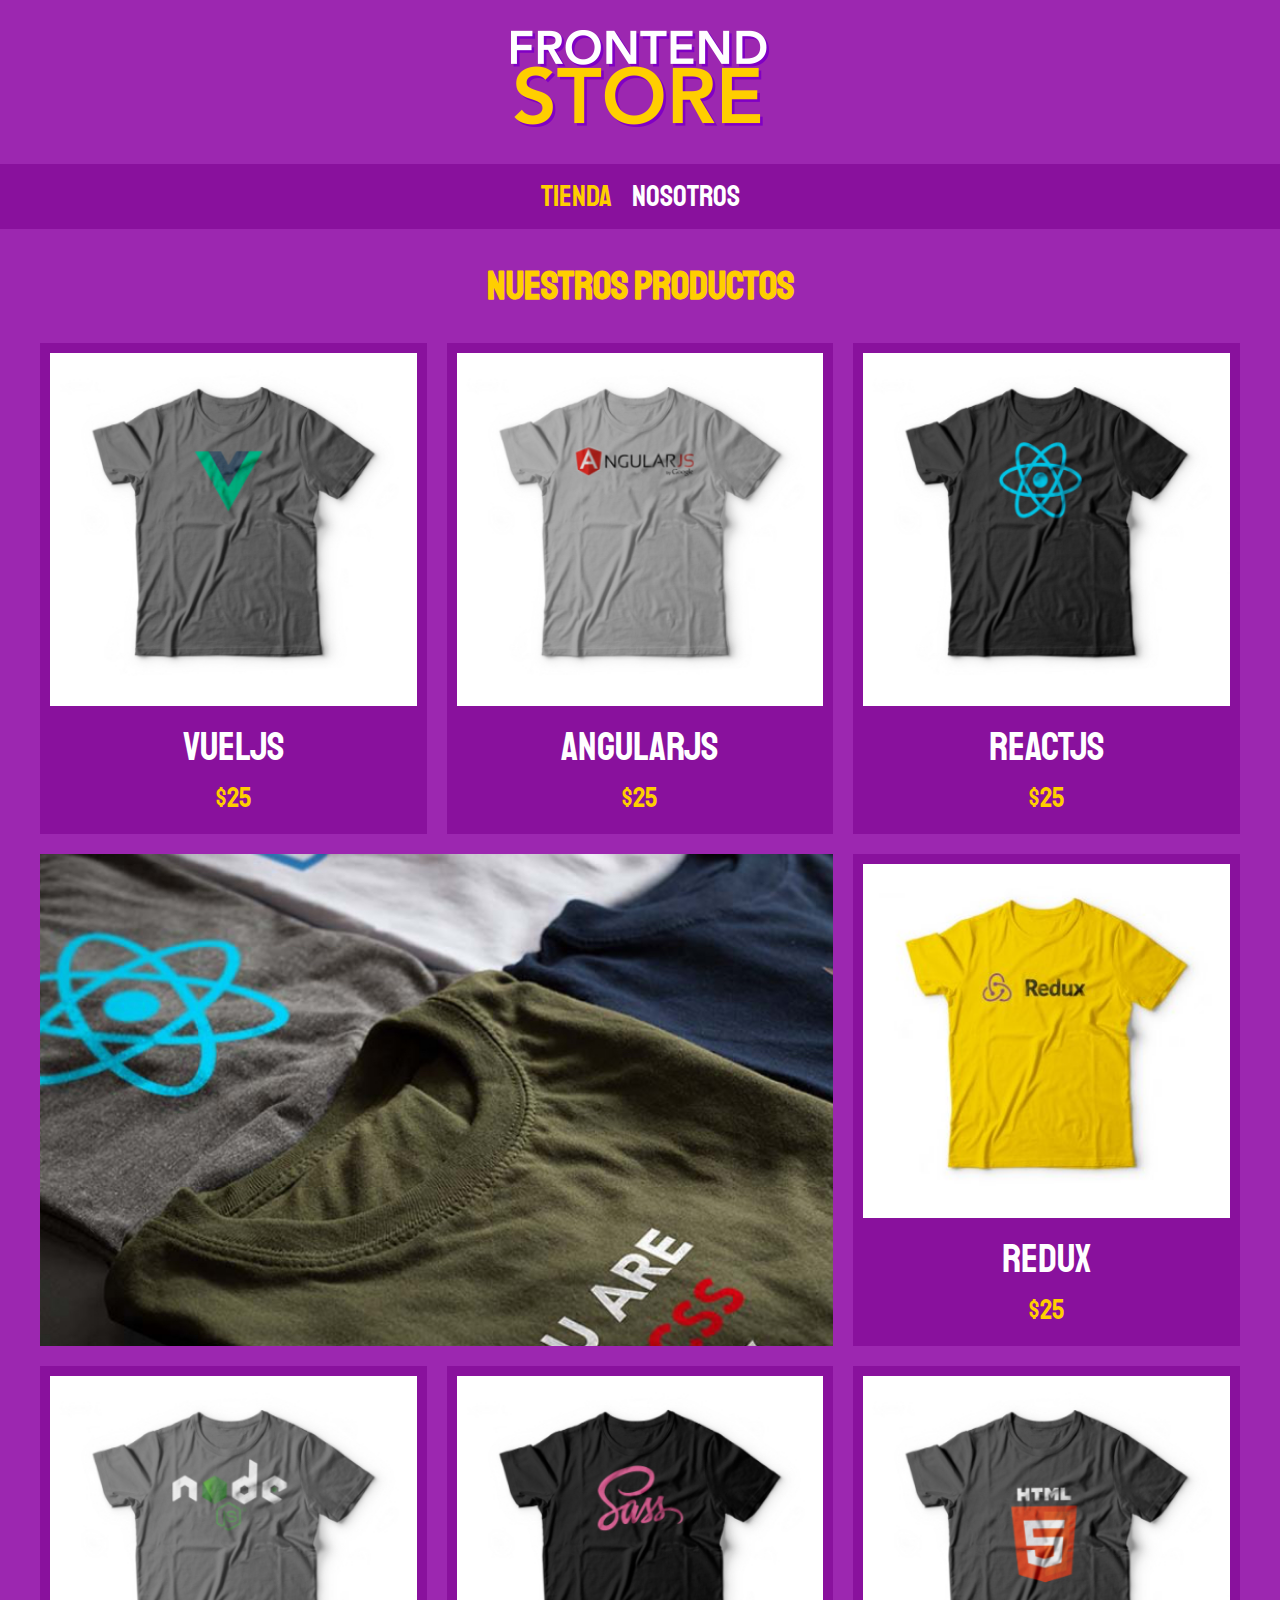
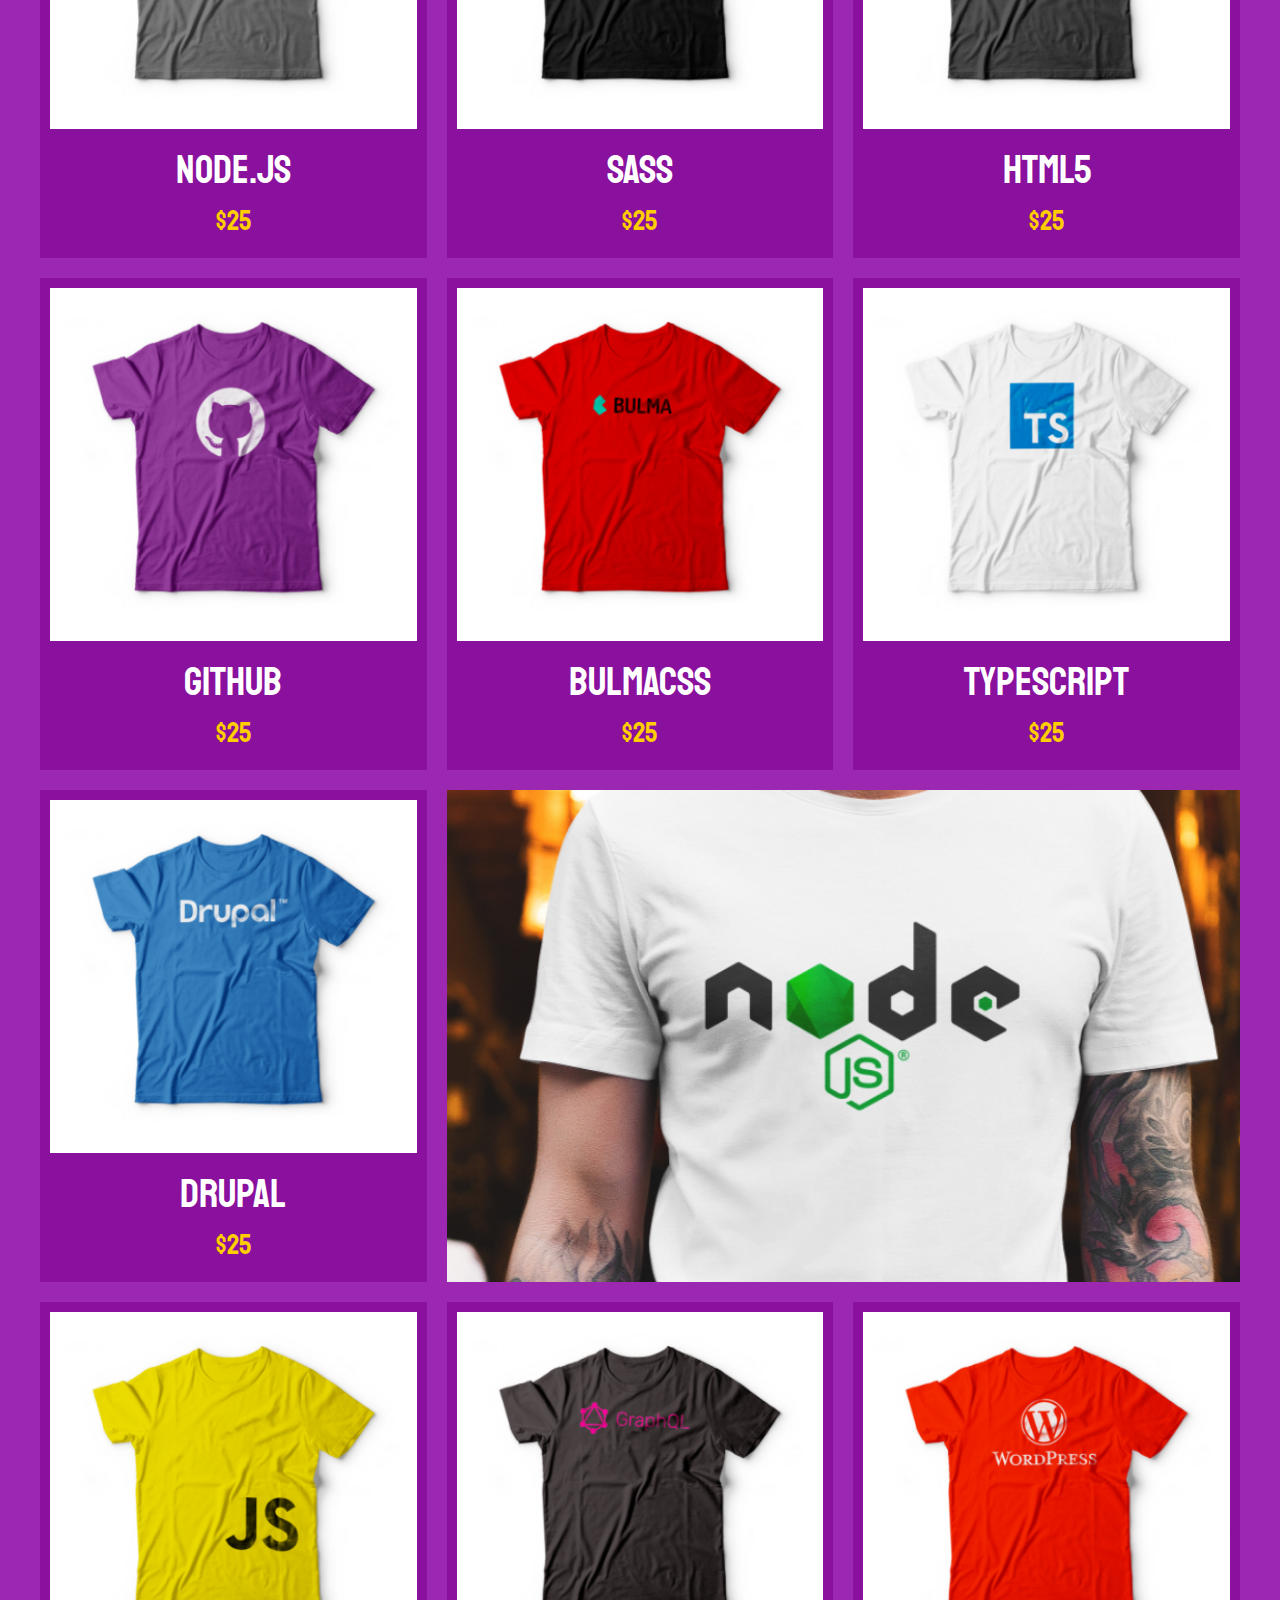
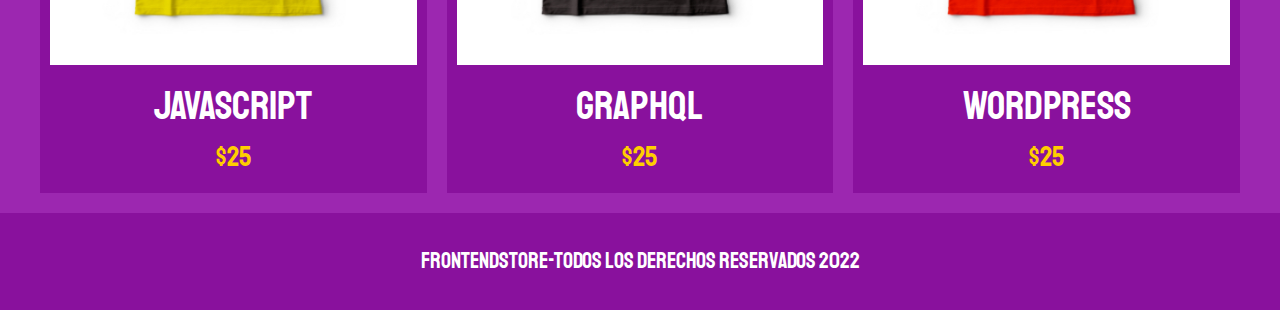
<file: index.html>
<!DOCTYPE html>
<html lang="en">
<head>
    <meta charset="UTF-8">
    <meta http-equiv="X-UA-Compatible" content="IE=edge">
    <meta name="viewport" content="width=device-width, initial-scale=1.0">
    <link rel="stylesheet" href="css/normalize.css">
    <link rel="preconnect" href="https://fonts.googleapis.com">
    <link rel="preconnect" href="https://fonts.gstatic.com" crossorigin>
    <link href="https://fonts.googleapis.com/css2?family=Staatliches&display=swap" rel="stylesheet">
    <link rel="stylesheet" href="css/style.css">
    <title>Don Pepe Store</title>
</head>
<body>
    <header class="header">
        <a href="index.html">
            <img  class="header__logo" src="img/logo.png" alt="logotipo">
        </a>
    </header>
    <nav class="navegacion">
        <a class="navegacion__enlace navegacion__enlace--activo" href="index.html">Tienda</a>
        <a class="navegacion__enlace" href="nosotros.html">Nosotros</a>
    </nav>
    <main class="contenedor">
        <h1>Nuestros Productos</h1>
        <div class="grid">
            <div class="producto">
                <a href="producto.html" >
                    <img class="producto__imagen" src="img/1.jpg" alt="imagen camisa">
                </a>
                <div class="producto__informacion">
                    <p class="producto__nombre">VuelJS</p>
                    <p class="producto__precio">$25</p>
                </div>
            </div> <!--Fin de producto-->
            <div class="producto">
                <a href="producto.html" >
                    <img class="producto__imagen" src="img/2.jpg" alt="imagen camisa">
                </a>
                <div class="producto__informacion">
                    <p class="producto__nombre">AngularJS</p>
                    <p class="producto__precio">$25</p>
                </div>
            </div> <!--Fin de producto-->
            <div class="producto">
                <a href="producto.html" >
                    <img class="producto__imagen" src="img/3.jpg" alt="imagen camisa">
                </a>
                <div class="producto__informacion">
                    <p class="producto__nombre">ReactJS</p>
                    <p class="producto__precio">$25</p>
                </div>
            </div> <!--Fin de producto-->
            <div class="producto">
                <a href="producto.html" >
                    <img class="producto__imagen" src="img/4.jpg" alt="imagen camisa">
                </a>
                <div class="producto__informacion">
                    <p class="producto__nombre">Redux</p>
                    <p class="producto__precio">$25</p>
                </div>
            </div> <!--Fin de producto-->
            <div class="producto">
                <a href="producto.html" >
                    <img class="producto__imagen" src="img/5.jpg" alt="imagen camisa">
                </a>
                <div class="producto__informacion">
                    <p class="producto__nombre">Node.js</p>
                    <p class="producto__precio">$25</p>
                </div>
            </div> <!--Fin de producto-->
            <div class="producto">
                <a href="producto.html" >
                    <img class="producto__imagen" src="img/6.jpg" alt="imagen camisa">
                </a>
                <div class="producto__informacion">
                    <p class="producto__nombre">SASS</p>
                    <p class="producto__precio">$25</p>
                </div>
            </div> <!--Fin de producto-->
            <div class="producto">
                <a href="producto.html" >
                    <img class="producto__imagen" src="img/7.jpg" alt="imagen camisa">
                </a>
                <div class="producto__informacion">
                    <p class="producto__nombre">HTML5</p>
                    <p class="producto__precio">$25</p>
                </div>
            </div> <!--Fin de producto-->
            <div class="producto">
                <a href="producto.html" >
                    <img class="producto__imagen" src="img/8.jpg" alt="imagen camisa">
                </a>
                <div class="producto__informacion">
                    <p class="producto__nombre">Github</p>
                    <p class="producto__precio">$25</p>
                </div>
            </div> <!--Fin de producto-->
            <div class="producto">
                <a href="producto.html" >
                    <img class="producto__imagen" src="img/9.jpg" alt="imagen camisa">
                </a>
                <div class="producto__informacion">
                    <p class="producto__nombre">BulmaCSS</p>
                    <p class="producto__precio">$25</p>
                </div>
            </div> <!--Fin de producto-->
            <div class="producto">
                <a href="producto.html" >
                    <img class="producto__imagen" src="img/10.jpg" alt="imagen camisa">
                </a>
                <div class="producto__informacion">
                    <p class="producto__nombre">TypeScript</p>
                    <p class="producto__precio">$25</p>
                </div>
            </div> <!--Fin de producto-->
            <div class="producto">
                <a href="producto.html" >
                    <img class="producto__imagen" src="img/11.jpg" alt="imagen camisa">
                </a>
                <div class="producto__informacion">
                    <p class="producto__nombre">Drupal</p>
                    <p class="producto__precio">$25</p>
                </div>
            </div> <!--Fin de producto-->
            <div class="producto">
                <a href="producto.html" >
                    <img class="producto__imagen" src="img/12.jpg" alt="imagen camisa">
                </a>
                <div class="producto__informacion">
                    <p class="producto__nombre">JavaScript</p>
                    <p class="producto__precio">$25</p>
                </div>
            </div> <!--Fin de producto-->
            <div class="producto">
                <a href="producto.html" >
                    <img class="producto__imagen" src="img/13.jpg" alt="imagen camisa">
                </a>
                <div class="producto__informacion">
                    <p class="producto__nombre">GraphQL</p>
                    <p class="producto__precio">$25</p>
                </div>
            </div> <!--Fin de producto-->
            <div class="producto">
                <a href="producto.html" >
                    <img class="producto__imagen" src="img/14.jpg" alt="imagen camisa">
                </a>
                <div class="producto__informacion">
                    <p class="producto__nombre">WordPress</p>
                    <p class="producto__precio">$25</p>
                </div>
            </div> <!--Fin de producto-->
            <div class="grafico grafico--camisas"></div>
            <div class="grafico grafico--node"></div>
        </div>
    </main>
    <footer class="footer">
        <p class="footer__texto">FrontEndStore-Todos los derechos reservados 2022</p>
    </footer>
</body>
</html>
</file>
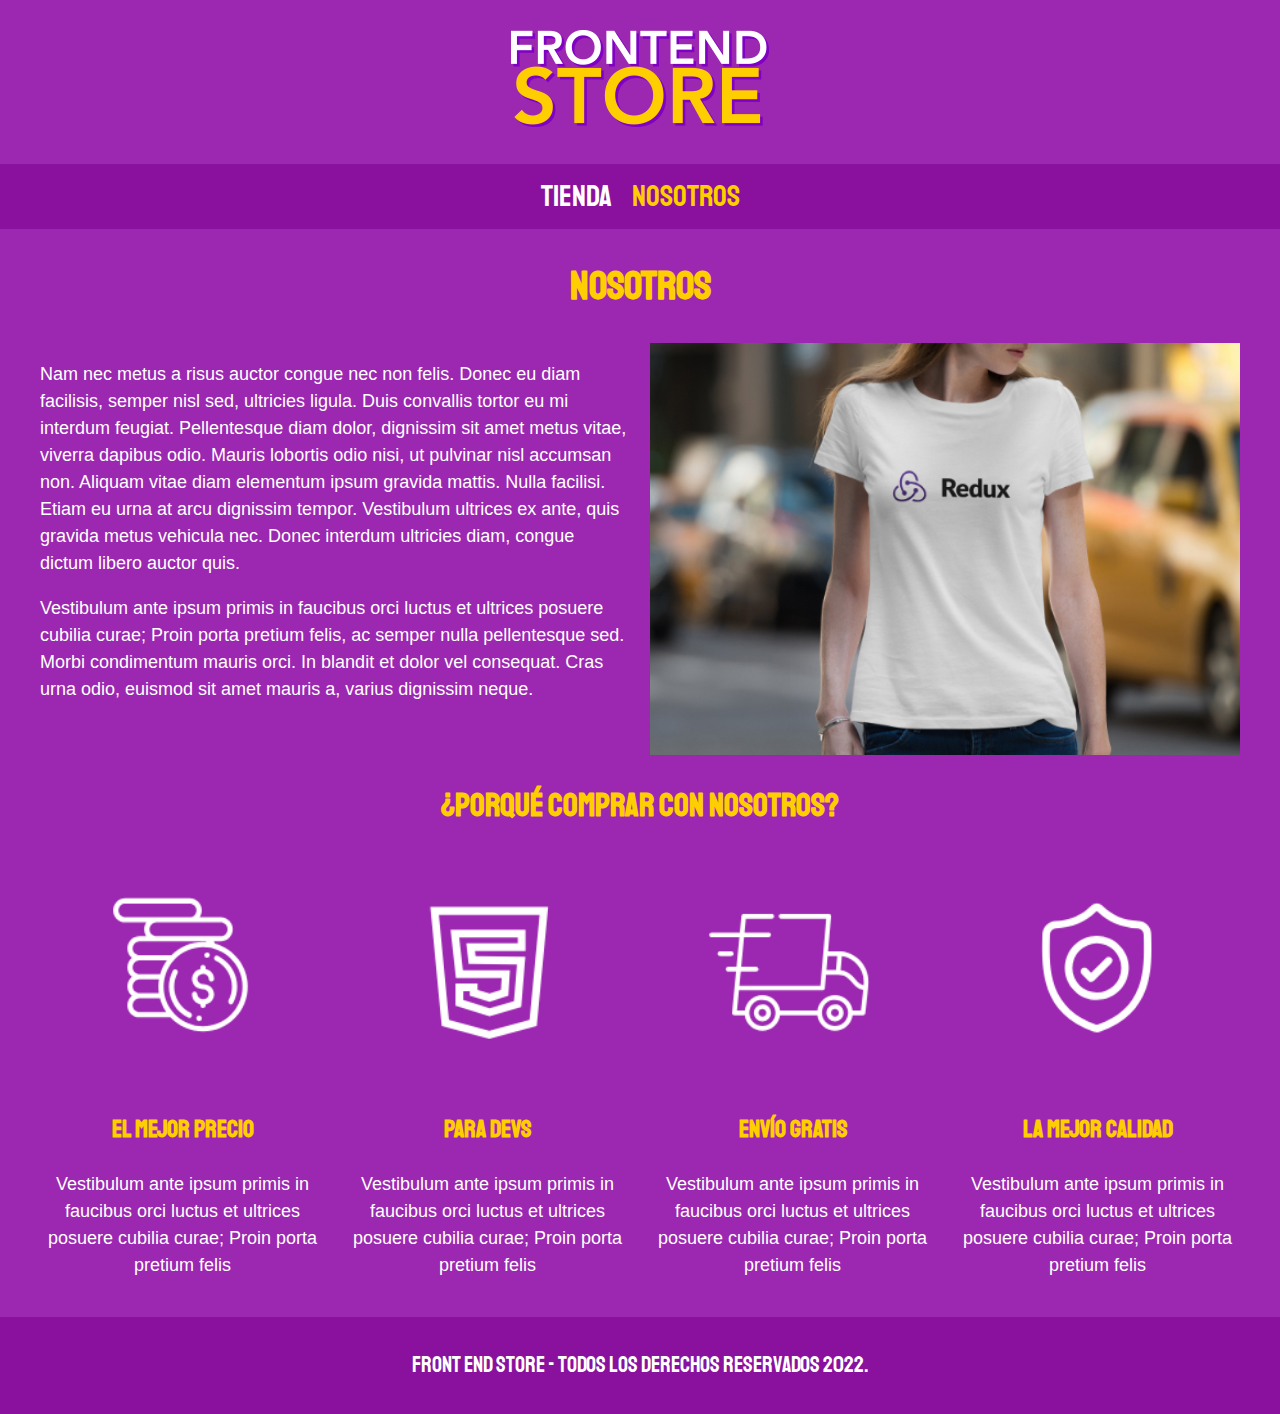
<file: nosotros.html>
<!DOCTYPE html>
<html lang="en">
<head>
    <meta charset="UTF-8">
    <meta http-equiv="X-UA-Compatible" content="IE=edge">
    <meta name="viewport" content="width=device-width, initial-scale=1.0">
    <link rel="stylesheet" href="css/normalize.css">
    <link rel="preconnect" href="https://fonts.googleapis.com">
    <link rel="preconnect" href="https://fonts.gstatic.com" crossorigin>
    <link href="https://fonts.googleapis.com/css2?family=Staatliches&display=swap" rel="stylesheet">
    <link rel="stylesheet" href="css/style.css">
    <title>Don Pepe Store</title>
</head>
<body>
    <header class="header">
        <a href="index.html">
            <img class="header__logo" src="img/logo.png" alt="Logotipo">
        </a>
    </header>

    <nav class="navegacion">
        <a class="navegacion__enlace" href="index.html">Tienda</a>
        <a class="navegacion__enlace navegacion__enlace--activo" href="nosotros.html">Nosotros</a>
    </nav>

    <main class="contenedor">
        <h1>Nosotros</h1>

        <div class="nosotros">
            <div class="nosotros__contenido">
                <p>Nam nec metus a risus auctor congue nec non felis. Donec eu diam facilisis, semper nisl sed, ultricies ligula. Duis convallis tortor eu mi interdum feugiat. Pellentesque diam dolor, dignissim sit amet metus vitae, viverra dapibus odio. Mauris lobortis odio nisi, ut pulvinar nisl accumsan non. Aliquam vitae diam elementum ipsum gravida mattis. Nulla facilisi. Etiam eu urna at arcu dignissim tempor. Vestibulum ultrices ex ante, quis gravida metus vehicula nec. Donec interdum ultricies diam, congue dictum libero auctor quis. </p>

                <p>Vestibulum ante ipsum primis in faucibus orci luctus et ultrices posuere cubilia curae; Proin porta pretium felis, ac semper nulla pellentesque sed. Morbi condimentum mauris orci. In blandit et dolor vel consequat. Cras urna odio, euismod sit amet mauris a, varius dignissim neque. 
                </p>
            </div>
            <img class="nosotros__imagen" src="img/nosotros.jpg" alt="imagen nosotros">
        </div>
    </main>

    <section class="contenedor comprar">
        <h2 class="comprar__titulo">¿Porqué Comprar con nosotros?</h2>

        <div class="bloques">
            <div class="bloque">
                <img class="bloque__imagen" src="img/icono_1.png" alt="porque comprar">
                <h3 class="bloque__titulo">El Mejor Precio</h3>
                <p>Vestibulum ante ipsum primis in faucibus orci luctus et ultrices posuere cubilia curae; Proin porta pretium felis</p>
            </div> <!--.bloque-->

            <div class="bloque">
                <img class="bloque__imagen" src="img/icono_2.png" alt="porque comprar">
                <h3 class="bloque__titulo">Para Devs</h3>
                <p>Vestibulum ante ipsum primis in faucibus orci luctus et ultrices posuere cubilia curae; Proin porta pretium felis</p>
            </div> <!--.bloque-->

            <div class="bloque">
                <img class="bloque__imagen" src="img/icono_3.png" alt="porque comprar">
                <h3 class="bloque__titulo">Envío Gratis</h3>
                <p>Vestibulum ante ipsum primis in faucibus orci luctus et ultrices posuere cubilia curae; Proin porta pretium felis</p>
            </div> <!--.bloque-->

            <div class="bloque">
                <img class="bloque__imagen" src="img/icono_4.png" alt="porque comprar">
                <h3 class="bloque__titulo">La Mejor Calidad</h3>
                <p>Vestibulum ante ipsum primis in faucibus orci luctus et ultrices posuere cubilia curae; Proin porta pretium felis</p>
            </div> <!--.bloque-->
        </div><!--.bloques-->
    </section> 

    <footer class="footer">
        <p class="footer__texto">Front End Store - Todos los derechos Reservados 2022.</p>
    </footer>
    
</body>
</html>
</file>
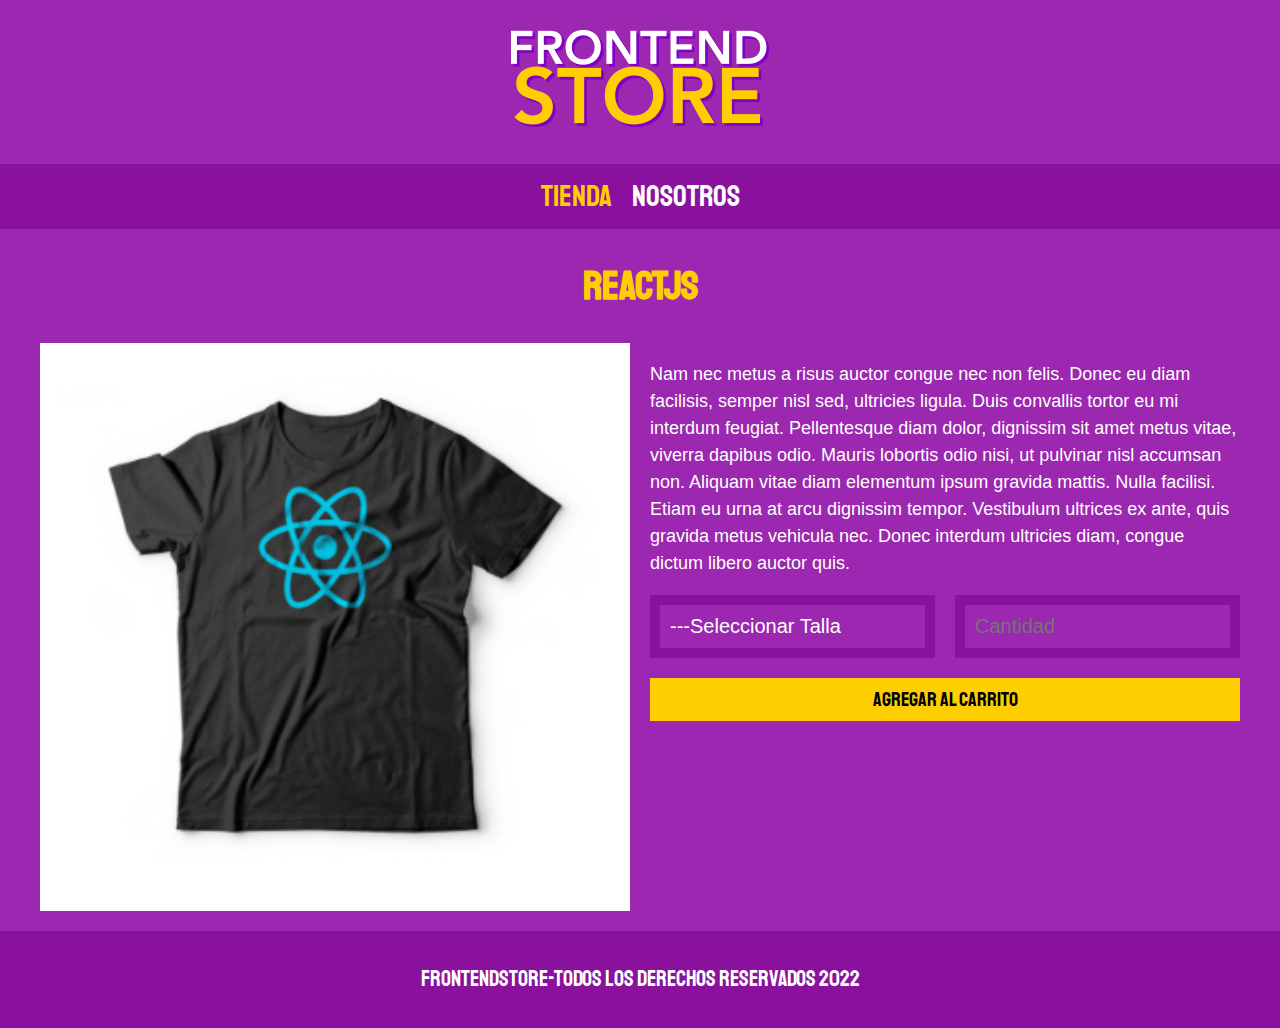
<file: producto.html>
<!DOCTYPE html>
<html lang="en">
<head>
    <meta charset="UTF-8">
    <meta http-equiv="X-UA-Compatible" content="IE=edge">
    <meta name="viewport" content="width=device-width, initial-scale=1.0">
    <link rel="stylesheet" href="css/normalize.css">
    <link rel="preconnect" href="https://fonts.googleapis.com">
    <link rel="preconnect" href="https://fonts.gstatic.com" crossorigin>
    <link href="https://fonts.googleapis.com/css2?family=Staatliches&display=swap" rel="stylesheet">
    <link rel="stylesheet" href="css/style.css">
    <title>Don Pepe Store</title>
</head>
<body>
    <header class="header">
        <a href="index.html">
            <img  class="header__logo" src="img/logo.png" alt="logotipo">
        </a>
    </header>
    <nav class="navegacion">
        <a class="navegacion__enlace navegacion__enlace--activo" href="#">Tienda</a>
        <a class="navegacion__enlace" href="#">Nosotros</a>
    </nav>
    <main class="contenedor">
        <h1>ReactJS</h1>
        <div class="camisa">
            <img src="img/3.jpg" alt="Imagen del Producto">
            <div class="camisa--contenido">
                <p>Nam nec metus a risus auctor congue nec non felis. Donec eu diam facilisis, semper nisl sed, ultricies ligula. Duis convallis tortor eu mi interdum feugiat. Pellentesque diam dolor, dignissim sit amet metus vitae, viverra dapibus odio. Mauris lobortis odio nisi, ut pulvinar nisl accumsan non. Aliquam vitae diam elementum ipsum gravida mattis. Nulla facilisi. Etiam eu urna at arcu dignissim tempor. Vestibulum ultrices ex ante, quis gravida metus vehicula nec. Donec interdum ultricies diam, congue dictum libero auctor quis.</p>
                <form class="formulario">
                    <select class="formulario--campo">
                        <option disabled selected>---Seleccionar Talla</option>
                        <option >Chica</option>
                        <option >Mediana</option>
                        <option >Grande</option>
                    </select>
                    <input  class="formulario--campo" type="number" placeholder="Cantidad" min="1" max="12">
                    <input class="formulario--submit" type="submit" value="Agregar al Carrito">
                </form>

            </div>
        </div>
    </main>
    <footer class="footer">
        <p class="footer__texto">FrontEndStore-Todos los derechos reservados 2022</p>
    </footer>
</body>
</html>
</file>
<file: css/style.css>
:root {
    --primario: #9C27B0;
    --primariosOscuro: #89119D;
    --secundario: #FFCE00;
    --secundarioOscuro: rgb(233,187,2);
    --blanco: #FFF; 
    --negro: #000;
    --fuentePrincipal:'Staatliches',cursive;
}
html {
    box-sizing: border-box;
    font-size: 62.5%;

  }
  *, *:before, *:after {
    box-sizing: inherit;
  }
  /** Globales**/
  body{
    background-color: var(--primario);
    font-size: 1.6rem;
    line-height: 1.5;/**Interlineado**/
  }
  p {
      font-size: 1.8rem;
      font-family: Arial, Helvetica, sans-serif;
      color:var(--blanco);
  }
  a {
    text-decoration: none;
  }
  img{
      width: 100%;
  }
  .contenedor{
      max-width:120rem;
      margin: 0 auto;
    
  }
  h1,h2,h3 {
      text-align: center;
      color: var(--secundario);
      font-family: var(--fuentePrincipal);
  }
  h1 {
    font-size: 4rem;
  }
  h2{
    font-size: 3.2rem;
  }
  h3 {
    font-size: 2.4rem;
  }
  /** Header **/
.header{
display: flex;
justify-content: center;    
}
.header__logo{
margin: 3rem 0;
}
/**Footer**/
.footer{
background-color: var(--primariosOscuro);
padding: 1rem 0;
margin-top: 2rem;
}
.footer__texto{
  font-family: var(--fuentePrincipal);
  text-align: center;
  font-size: 2.2rem;
}
/** Navegacion**/
.navegacion{
background-color: var(--primariosOscuro);
padding: 1rem 0;
display: flex;
justify-content: center;
/**gap: 2rem; Separacion Nueva**/
}
.navegacion__enlace{
font-family: var(--fuentePrincipal);
color: var(--blanco);
font-size: 3rem;
margin-right: 2rem;
}
.navegacion__enlace:last-of-type{
    margin-right: 0;
}
.navegacion__enlace:hover,.navegacion__enlace--activo{
color: var(--secundario);
}
/**Grid**/
.grid{
  display: grid;
  grid-template-columns: repeat(2, 1fr);
  gap:2rem;
}
@media (min-width: 768px) {
    .grid{
      grid-template-columns: repeat(3,1fr);
    }
}
.producto{
  padding:1rem;
  background-color: var(--primariosOscuro);

}
.producto__imagen{
  width: 100%;
}
.producto__nombre{
font-size: 4rem;
}
.producto__precio{
font-size:2.8rem;
color: var(--secundario);
}
.producto__nombre,.producto__precio{
font-family: var(--fuentePrincipal);
margin: 1rem 0;
text-align: center;
line-height: 1.2;
} 
/**Graficos**/
.grafico{
  min-height: 30rem;
  background-repeat: no-repeat;
  background-size: cover;
  grid-column: 1/3;
}
.grafico--camisas{
grid-row: 2/3;
background-image: url(../img/grafico1.jpg);
}
.grafico--node{
background-image: url(../img/grafico2.jpg);
grid-row: 8/9;
}
@media (min-width: 768px) {
    .grafico--node{
      grid-row: 5/6;
      grid-column: 2/4;
    }
}
/**Nosotros**/
.nosotros{
  display: grid;
  grid-template-rows: repeat(2,auto);
}
@media (min-width: 768px) {
    .nosotros{
      grid-template-columns: repeat(2,1fr);
      column-gap: 2rem;
    }
}
.nosotros__imagen{
  grid-row: 1/2; 
  margin: auto;
}
@media (min-width: 768px) {
  .nosotros__imagen{
    grid-column: 2/3;
  }
}
/**Seccion Iconos**/
.bloques{
display:grid;
grid-template-columns: repeat(2,1fr);
gap:2rem;
}
@media (min-width: 768px) {
  .bloques{
    grid-template-columns: repeat(4,1fr);
  }
  .bloque {
    text-align: center;
}
    
}
.bloque--titulo{
  margin: 0;
}
/**Producto Camisa***/
@media (min-width: 768px) {
    .camisa{
      display: grid;
      grid-template-columns: repeat(2,1fr);
      column-gap: 2rem;
    }
}
.formulario{
  display: grid;
  grid-template-columns: repeat(2,1fr);
  gap: 2rem;

}
.formulario--campo{
  border: 1rem solid var(--primariosOscuro);
  background-color: transparent;
  color: var(--blanco);
  font-size: 2rem;
  font-family: Arial, Helvetica, sans-serif;
  padding: 1rem;
  appearance: none;
}
.formulario--submit{
  background-color: var(--secundario);
  font-family: var(--fuentePrincipal);
  font-size: 2rem;
  padding: 1rem;
  border: none;
  transition: background-color .3s ease;
  grid-column: 1/3;
}
.formulario--submit:hover{
  cursor: pointer;
  background-color: var(--secundarioOscuro);
}
</file>
